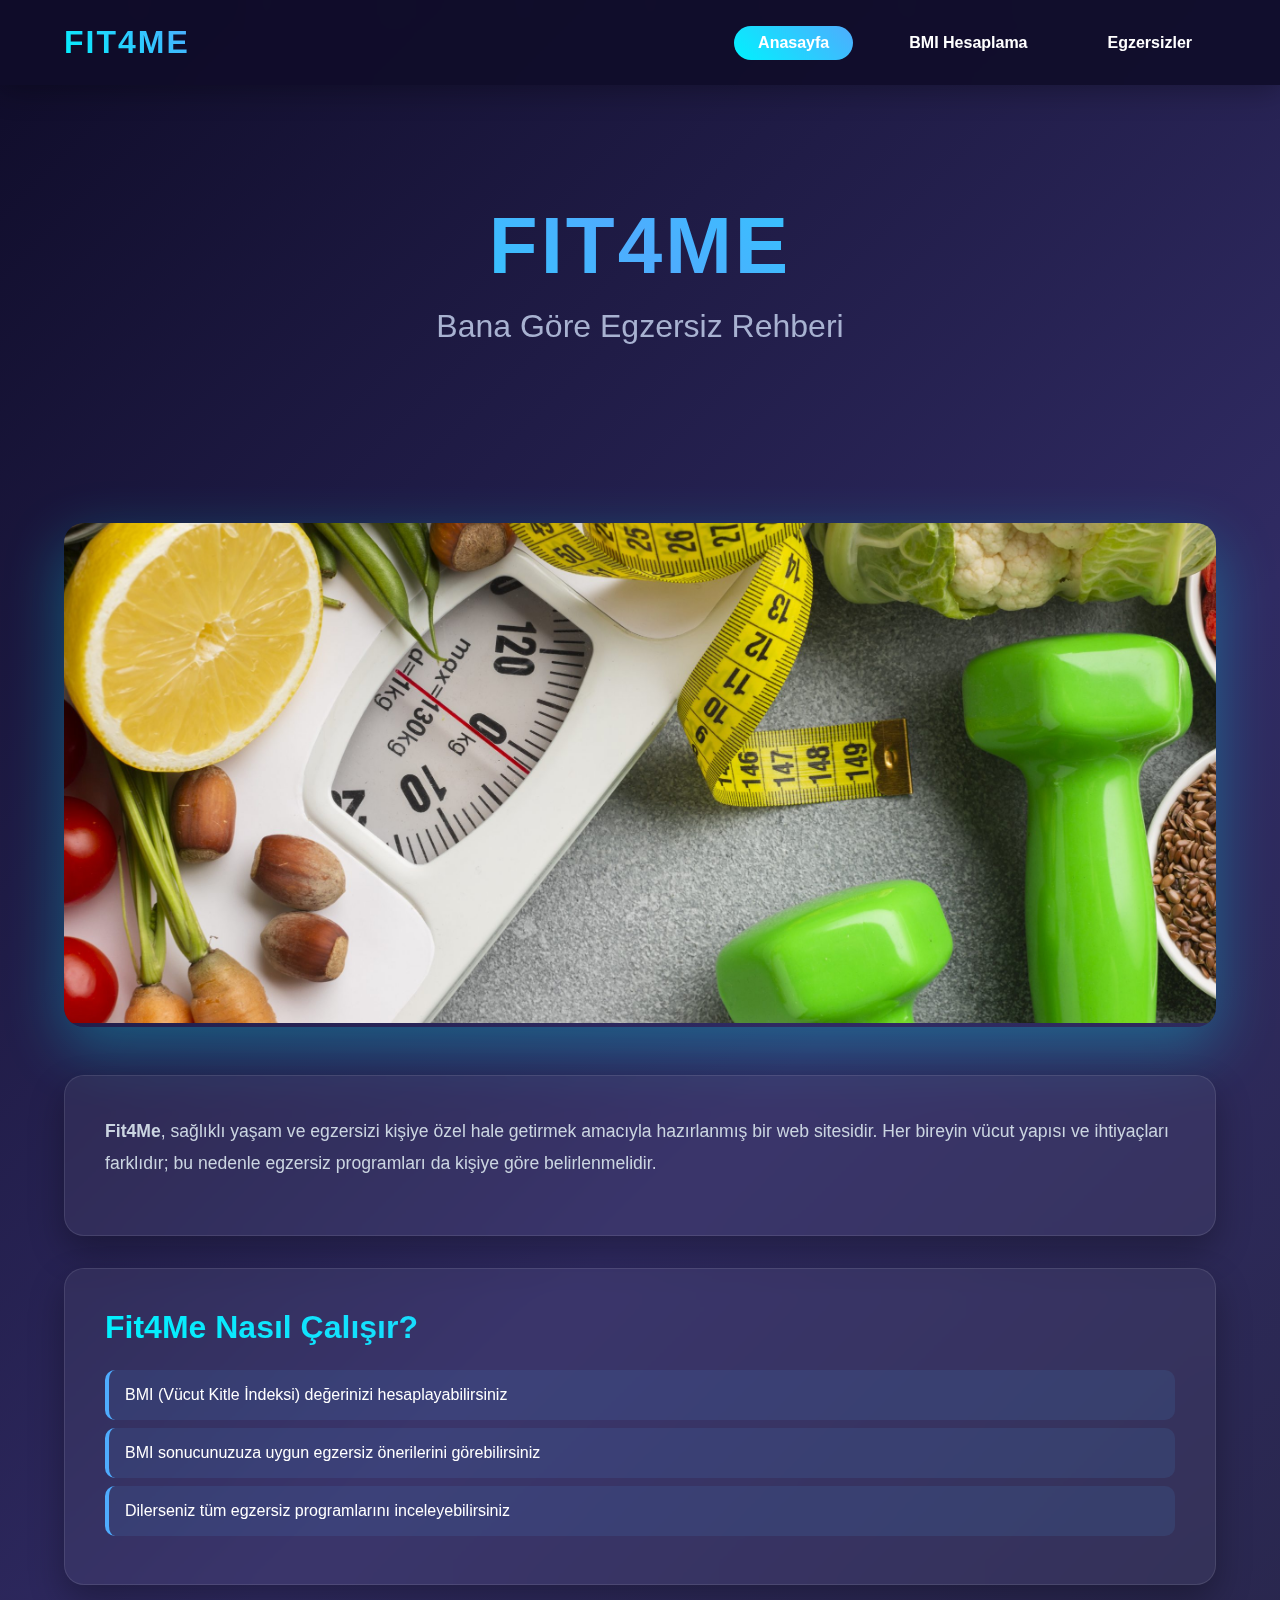
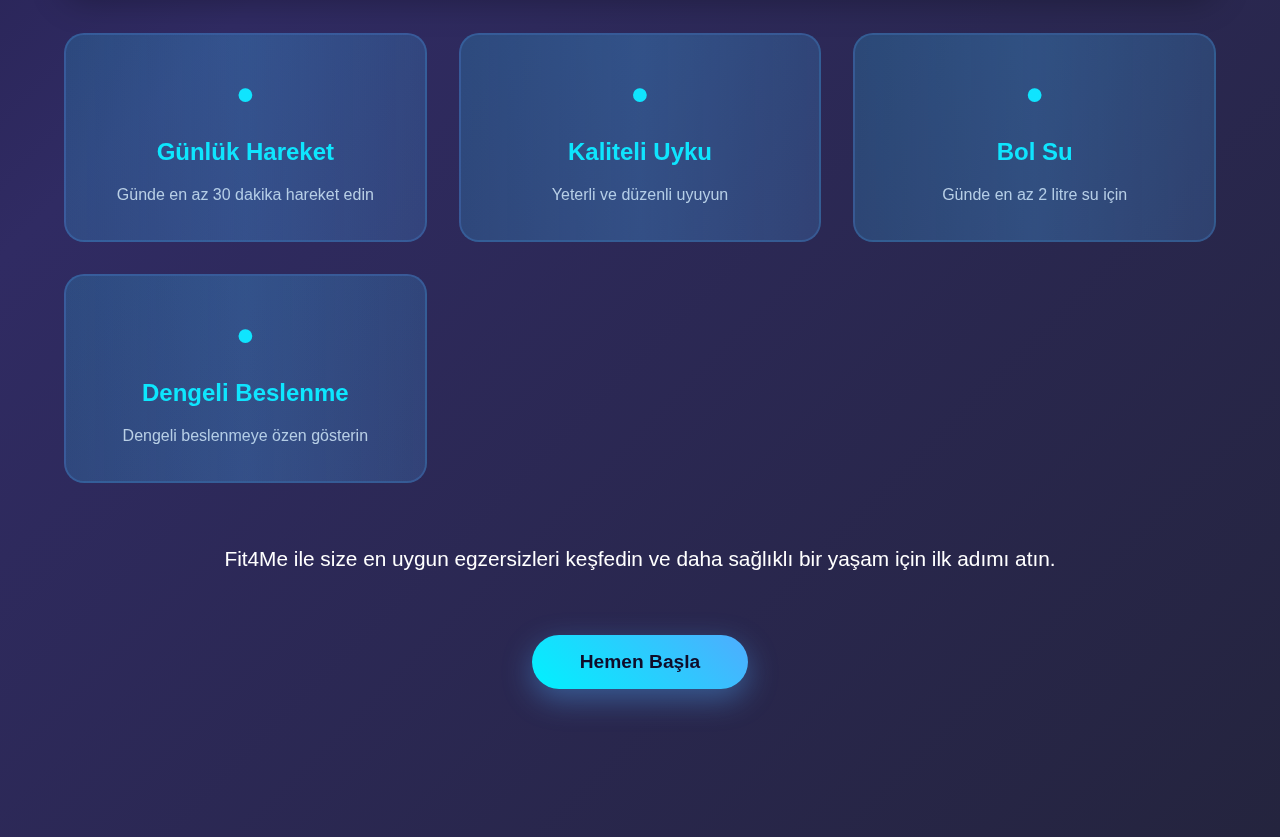
<file: index.html>
<!DOCTYPE html>
<html lang="tr">
<head>
  <meta charset="UTF-8">
  <meta name="viewport" content="width=device-width, initial-scale=1.0">
  <title>Fit4Me | Bana Göre Egzersiz</title>
  <link rel="stylesheet" href="css/style.css">
</head>
<body>

<!-- Animated Background -->
<div class="bg-animation">
  <span></span>
  <span></span>
  <span></span>
  <span></span>
  <span></span>
  <span></span>
  <span></span>
  <span></span>
</div>

<!-- Header -->
<header>
  <nav>
    <div class="logo">FIT4ME</div>
    <div class="nav-links">
      <a href="index.html" class="active">Anasayfa</a>
      <a href="contact.html">BMI Hesaplama</a>
      <a href="exercises.html">Egzersizler</a>
    </div>
  </nav>
</header>

<!-- Hero Section -->
<div class="hero">
  <h1>FIT4ME</h1>
  <h2>Bana Göre Egzersiz Rehberi</h2>
</div>

<!-- Main Container -->
<div class="container">
  
  <!-- Image Section -->
  <div class="image-container">
    <img src="images/healthy.jpg" alt="Sağlıklı Yaşam ve Spor">
    <div class="image-overlay"></div>
  </div>

  <!-- About Section -->
  <div class="content-card">
    <p>
      <strong>Fit4Me</strong>, sağlıklı yaşam ve egzersizi kişiye özel hale
      getirmek amacıyla hazırlanmış bir web sitesidir.
      Her bireyin vücut yapısı ve ihtiyaçları farklıdır; bu nedenle
      egzersiz programları da kişiye göre belirlenmelidir.
    </p>
  </div>

  <!-- How It Works -->
  <div class="content-card">
    <h2>Fit4Me Nasıl Çalışır?</h2>
    <ul>
      <li>BMI (Vücut Kitle İndeksi) değerinizi hesaplayabilirsiniz</li>
      <li>BMI sonucunuzuza uygun egzersiz önerilerini görebilirsiniz</li>
      <li>Dilerseniz tüm egzersiz programlarını inceleyebilirsiniz</li>
    </ul>
  </div>

  <!-- Features Grid -->
  <div class="features-grid">
    <div class="feature-box">
      <div class="feature-icon">•</div>
      <h3>Günlük Hareket</h3>
      <p>Günde en az 30 dakika hareket edin</p>
    </div>
    <div class="feature-box">
      <div class="feature-icon">•</div>
      <h3>Kaliteli Uyku</h3>
      <p>Yeterli ve düzenli uyuyun</p>
    </div>
    <div class="feature-box">
      <div class="feature-icon">•</div>
      <h3>Bol Su</h3>
      <p>Günde en az 2 litre su için</p>
    </div>
    <div class="feature-box">
      <div class="feature-icon">•</div>
      <h3>Dengeli Beslenme</h3>
      <p>Dengeli beslenmeye özen gösterin</p>
    </div>
  </div>

  <!-- Final CTA -->
  <div style="text-align: center; margin: 4rem 0;">
    <p style="font-size: 1.3rem; margin-bottom: 2rem;">
      Fit4Me ile size en uygun egzersizleri keşfedin ve
      daha sağlıklı bir yaşam için ilk adımı atın.
    </p>
    <a href="contact.html" class="cta-button">Hemen Başla</a>
  </div>

</div>

<script src="js/script.js"></script>

</body>
</html>
</file>
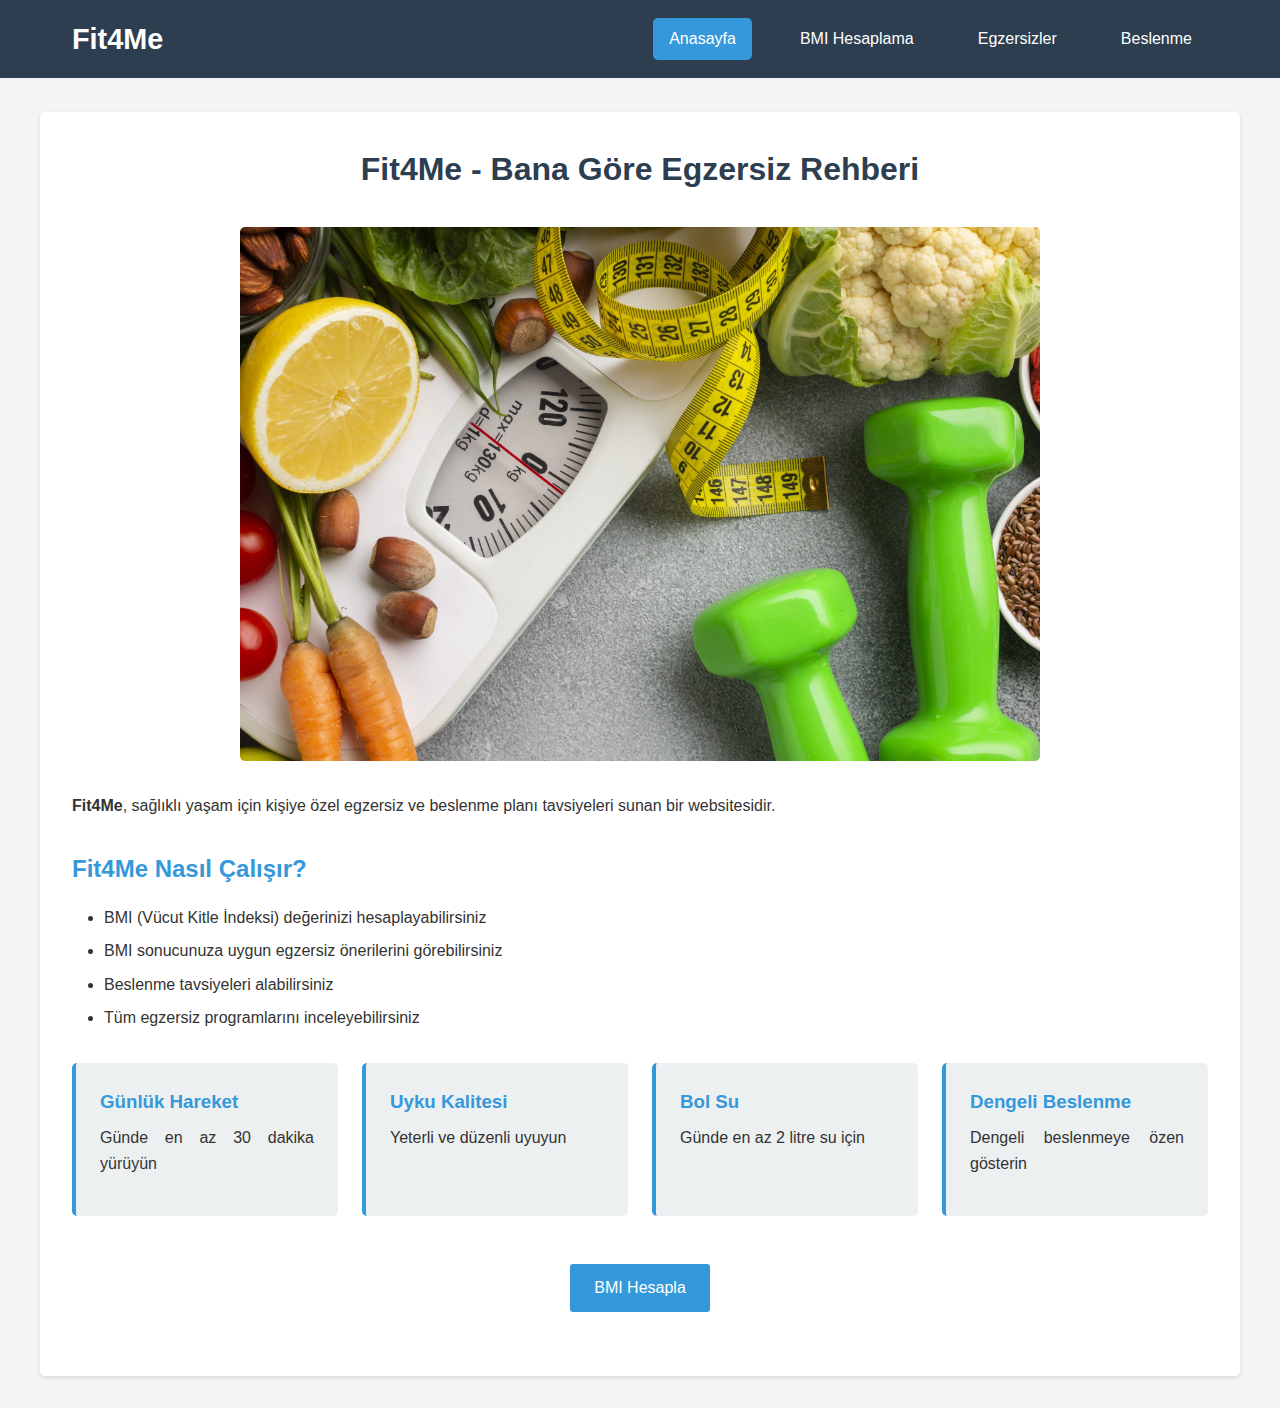
<file: fit4me-website-main/index.html>
<!DOCTYPE html>
<html lang="tr">
<head>
  <meta charset="UTF-8">
  <meta name="viewport" content="width=device-width, initial-scale=1.0">
  <title>Fit4Me | Ana Sayfa</title>
  <link rel="stylesheet" href="css/style.css">
</head>
<body>

<header>
  <nav>
    <div class="logo">Fit4Me</div>
    <div class="nav-links">
      <a href="index.html" class="active">Anasayfa</a>
      <a href="contact.html">BMI Hesaplama</a>
      <a href="exercises.html">Egzersizler</a>
      <a href="nutrition.html">Beslenme</a>
    </div>
  </nav>
</header>

<main>
  <div class="container">
    <h1>Fit4Me - Bana Göre Egzersiz Rehberi</h1>
    
    <img src="images/healthy.jpg" alt="Sağlıklı Yaşam" class="main-image">
    
    <p>
      <strong>Fit4Me</strong>, sağlıklı yaşam için kişiye özel egzersiz ve beslenme planı tavsiyeleri sunan bir websitesidir.
    </p>

    <h2>Fit4Me Nasıl Çalışır?</h2>
    <ul>
      <li>BMI (Vücut Kitle İndeksi) değerinizi hesaplayabilirsiniz</li>
      <li>BMI sonucunuza uygun egzersiz önerilerini görebilirsiniz</li>
      <li>Beslenme tavsiyeleri alabilirsiniz</li>
      <li>Tüm egzersiz programlarını inceleyebilirsiniz</li>
    </ul>

    <div class="features">
      <div class="feature-box">
        <h3>Günlük Hareket</h3>
        <p>Günde en az 30 dakika yürüyün</p>
      </div>
      <div class="feature-box">
        <h3>Uyku Kalitesi</h3>
        <p>Yeterli ve düzenli uyuyun</p>
      </div>
      <div class="feature-box">
        <h3>Bol Su</h3>
        <p>Günde en az 2 litre su için</p>
      </div>
      <div class="feature-box">
        <h3>Dengeli Beslenme</h3>
        <p>Dengeli beslenmeye özen gösterin</p>
      </div>
    </div>

    <p style="text-align: center; margin-top: 2rem;">
      <a href="contact.html" class="btn-link">BMI Hesapla</a>
    </p>
  </div>
</main>

<script src="js/script.js"></script>

</body>
</html>
</file>
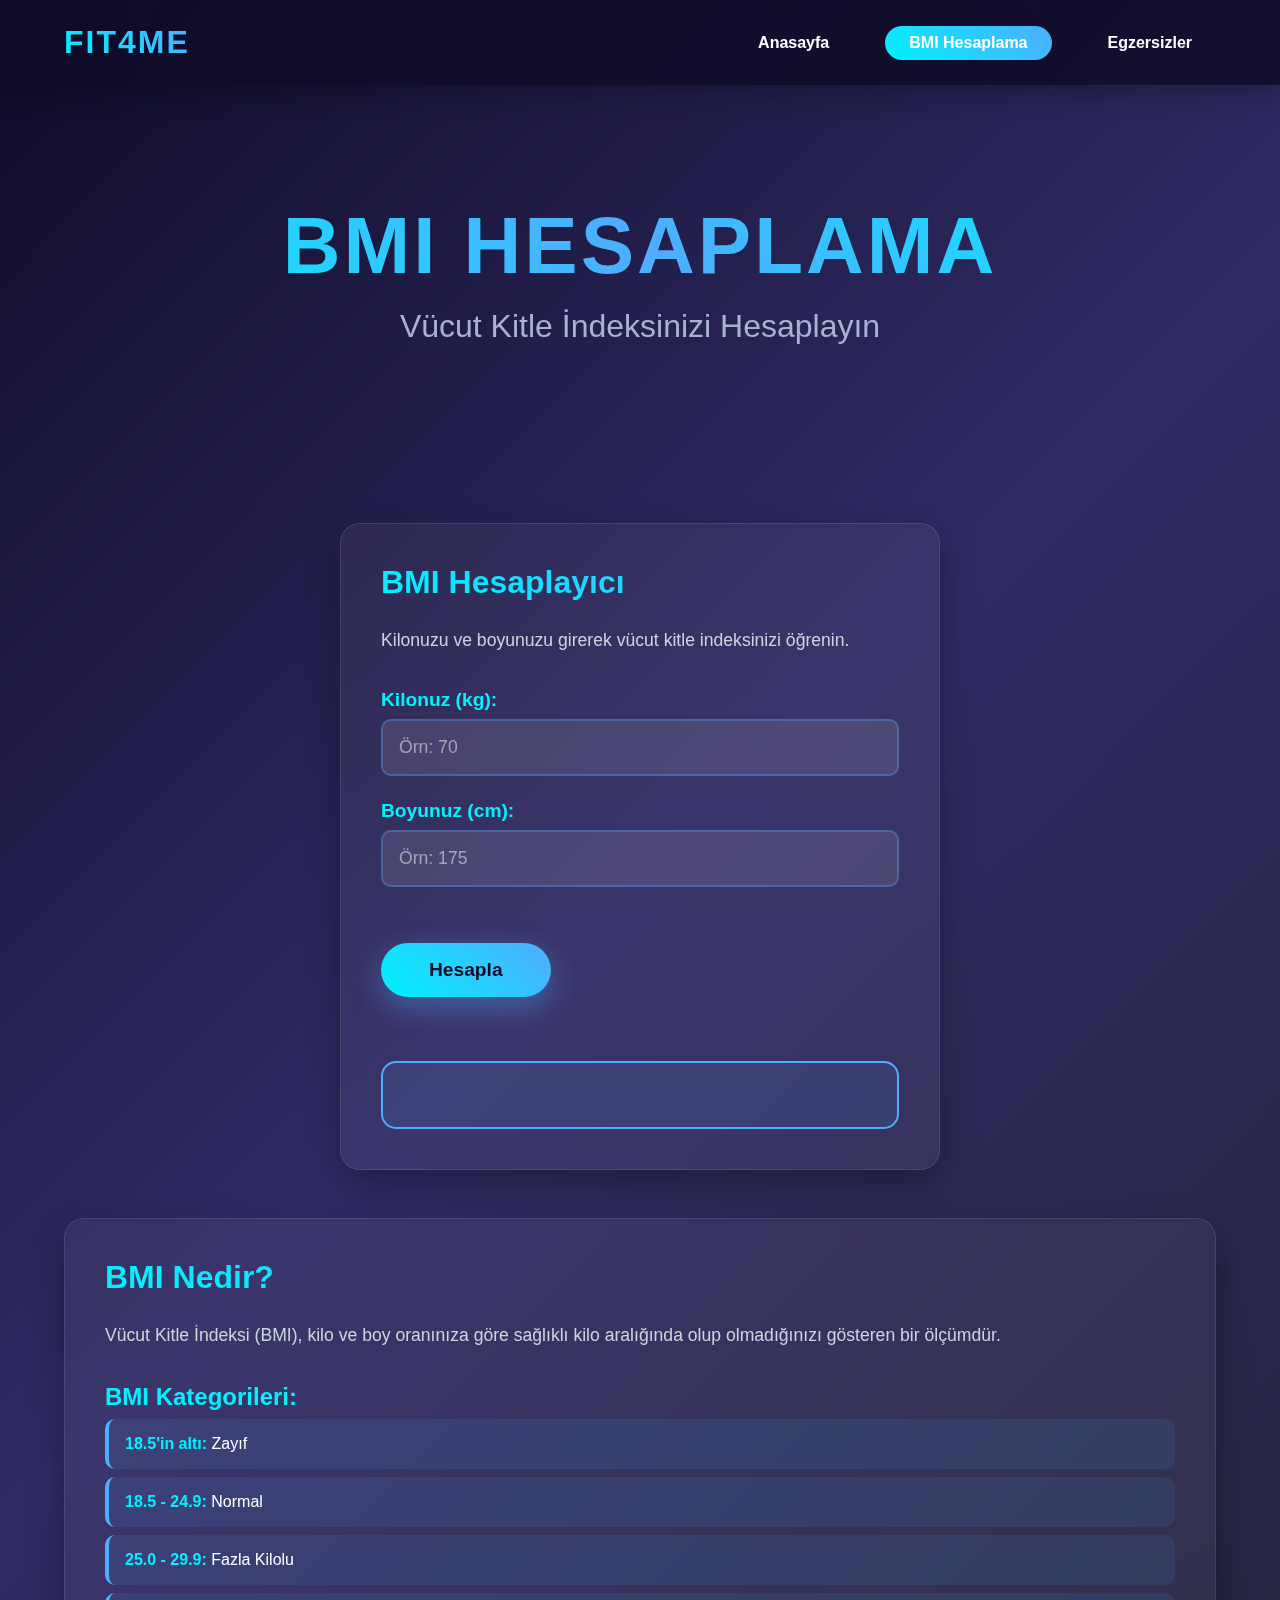
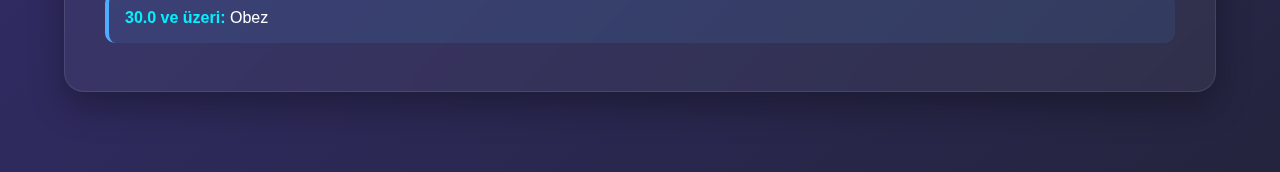
<file: contact.html>
<!DOCTYPE html>
<html lang="tr">
<head>
  <meta charset="UTF-8">
  <meta name="viewport" content="width=device-width, initial-scale=1.0">
  <title>BMI Hesaplama | Fit4Me</title>
  <link rel="stylesheet" href="css/style.css">
</head>
<body>

<!-- Animated Background -->
<div class="bg-animation">
  <span></span>
  <span></span>
  <span></span>
  <span></span>
  <span></span>
  <span></span>
  <span></span>
  <span></span>
</div>

<!-- Header -->
<header>
  <nav>
    <div class="logo">FIT4ME</div>
    <div class="nav-links">
      <a href="index.html">Anasayfa</a>
      <a href="contact.html" class="active">BMI Hesaplama</a>
      <a href="exercises.html">Egzersizler</a>
    </div>
  </nav>
</header>

<!-- Hero Section -->
<div class="hero">
  <h1>BMI HESAPLAMA</h1>
  <h2>Vücut Kitle İndeksinizi Hesaplayın</h2>
</div>

<!-- Main Container -->
<div class="container">
  
  <!-- BMI Calculator -->
  <div class="content-card bmi-calculator">
    <h2>BMI Hesaplayıcı</h2>
    <p style="margin-bottom: 2rem;">Kilonuzu ve boyunuzu girerek vücut kitle indeksinizi öğrenin.</p>
    
    <div class="input-group">
      <label for="weight">Kilonuz (kg):</label>
      <input type="number" id="weight" placeholder="Örn: 70" min="1" max="300">
    </div>
    
    <div class="input-group">
      <label for="height">Boyunuz (cm):</label>
      <input type="number" id="height" placeholder="Örn: 175" min="1" max="250">
    </div>
    
    <button class="cta-button" onclick="calculateBMI()">Hesapla</button>
    
    <div id="result" class="bmi-result"></div>
  </div>

  <!-- BMI Info -->
  <div class="content-card">
    <h2>BMI Nedir?</h2>
    <p>
      Vücut Kitle İndeksi (BMI), kilo ve boy oranınıza göre sağlıklı kilo 
      aralığında olup olmadığınızı gösteren bir ölçümdür.
    </p>
    
    <h3 style="margin-top: 2rem; color: #00f2fe;">BMI Kategorileri:</h3>
    <ul>
      <li><strong>18.5'in altı:</strong> Zayıf</li>
      <li><strong>18.5 - 24.9:</strong> Normal</li>
      <li><strong>25.0 - 29.9:</strong> Fazla Kilolu</li>
      <li><strong>30.0 ve üzeri:</strong> Obez</li>
    </ul>
  </div>

  <!-- Recommendations -->
  <div class="features-grid" id="recommendations" style="display: none;">
    <div class="feature-box">
      <div class="feature-icon">•</div>
      <h3>Önerilen Egzersizler</h3>
      <p id="exercise-recommendation"></p>
    </div>
    <div class="feature-box">
      <div class="feature-icon">•</div>
      <h3>Beslenme Önerisi</h3>
      <p id="nutrition-recommendation"></p>
    </div>
    <div class="feature-box">
      <div class="feature-icon">•</div>
      <h3>İpucu</h3>
      <p id="tip-recommendation"></p>
    </div>
  </div>

</div>

<script src="js/script.js"></script>

</body>
</html>
</file>
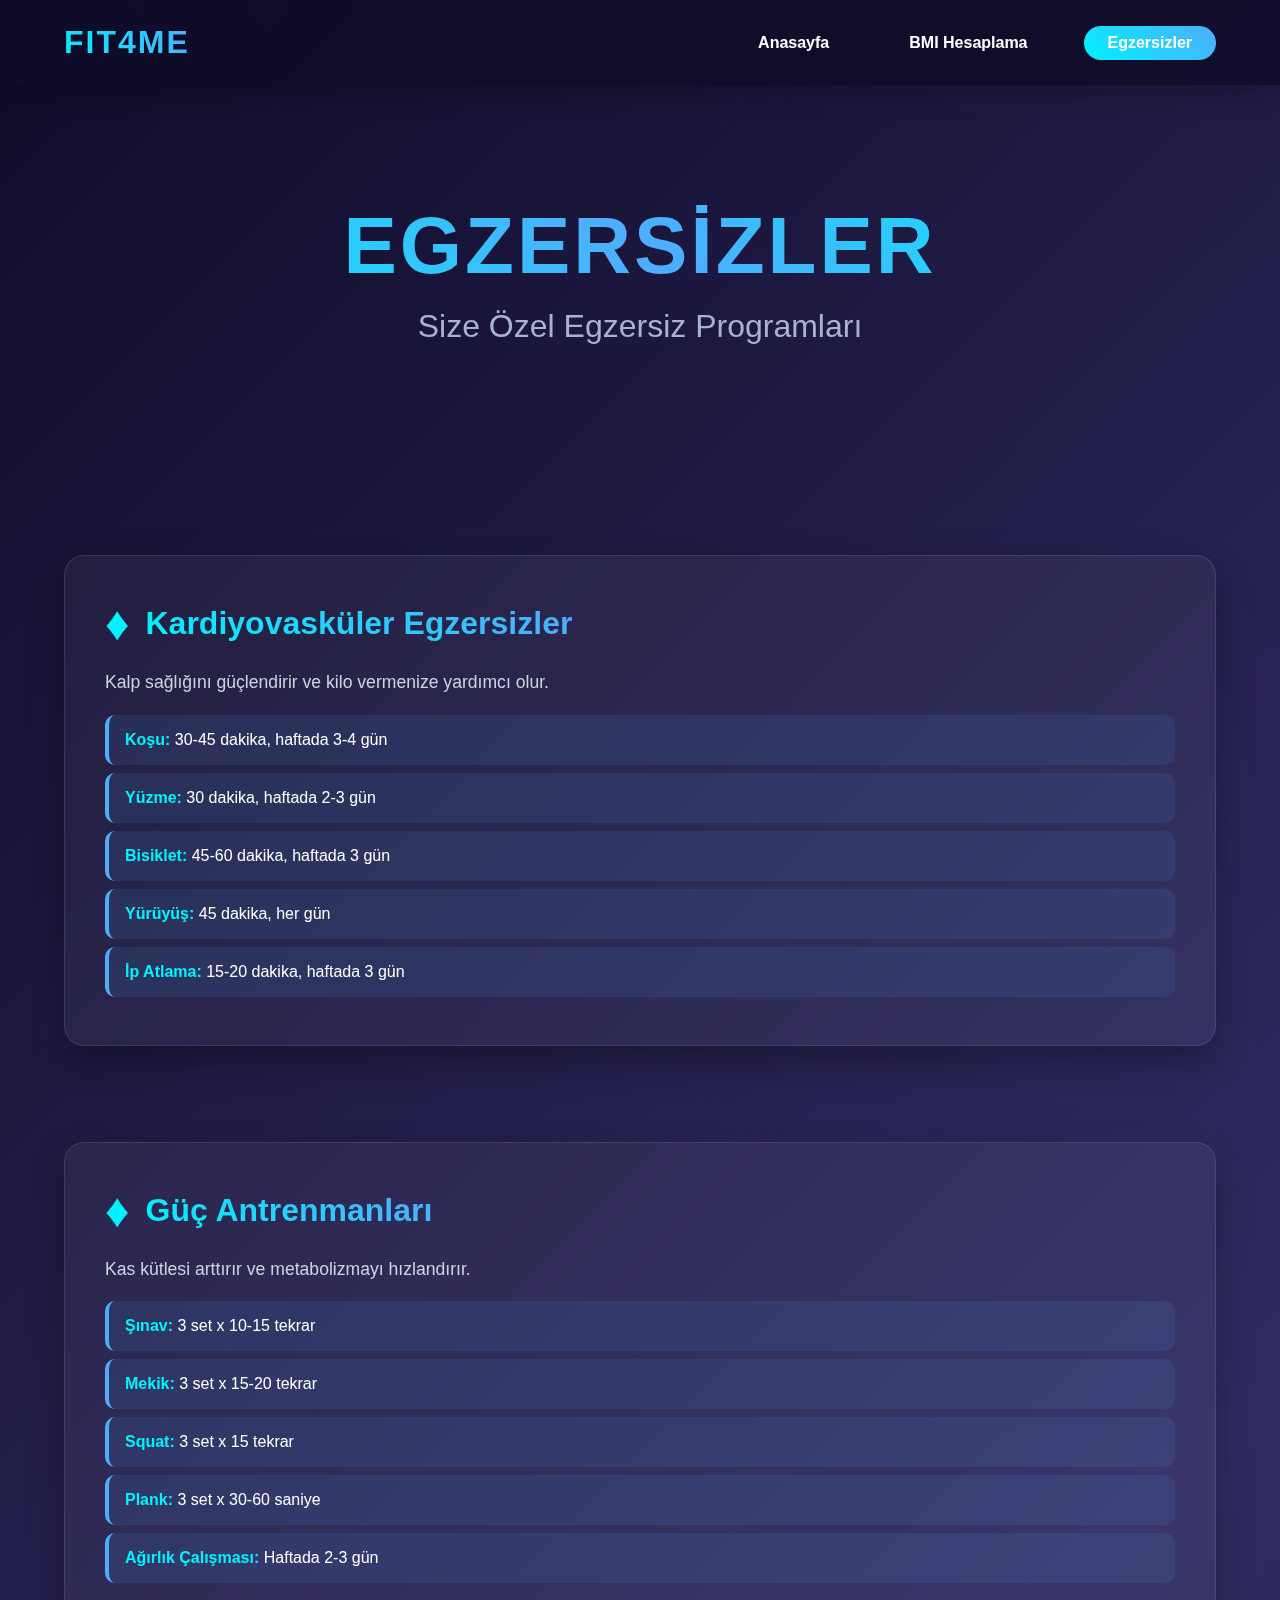
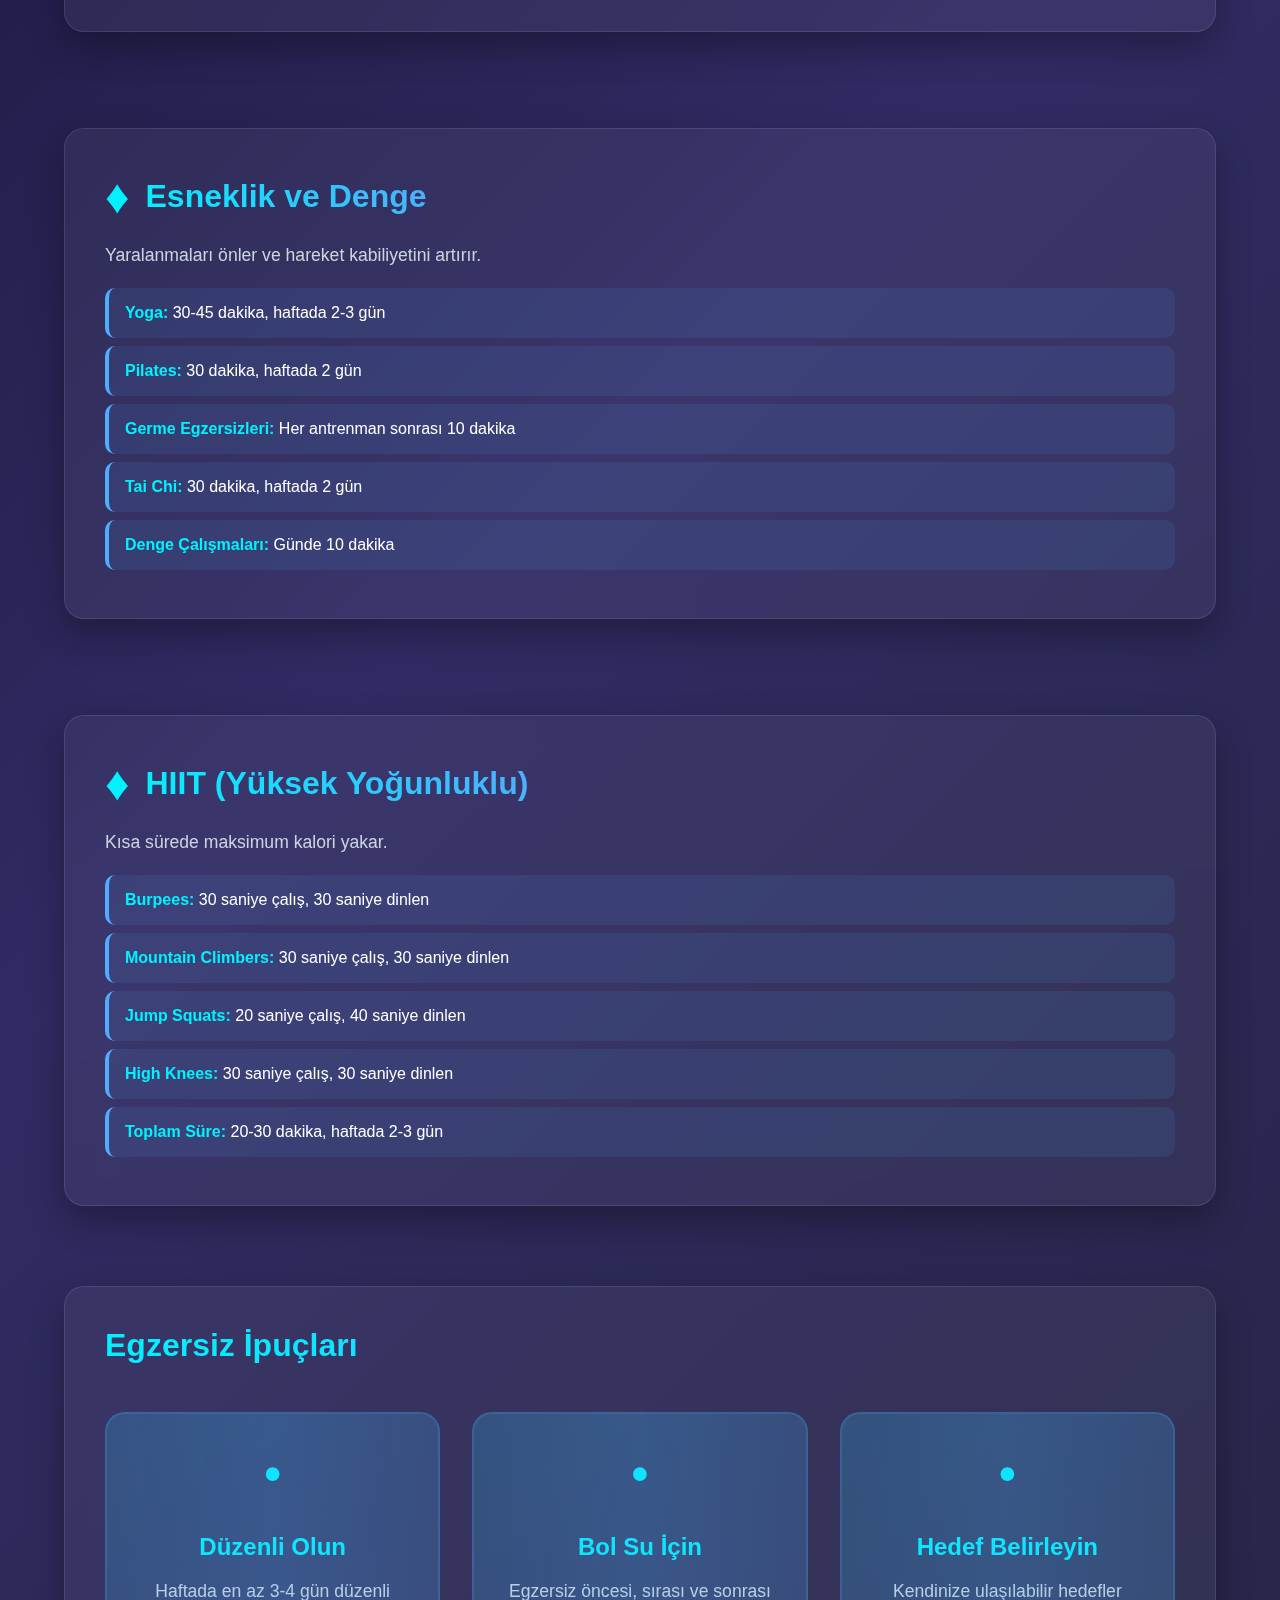
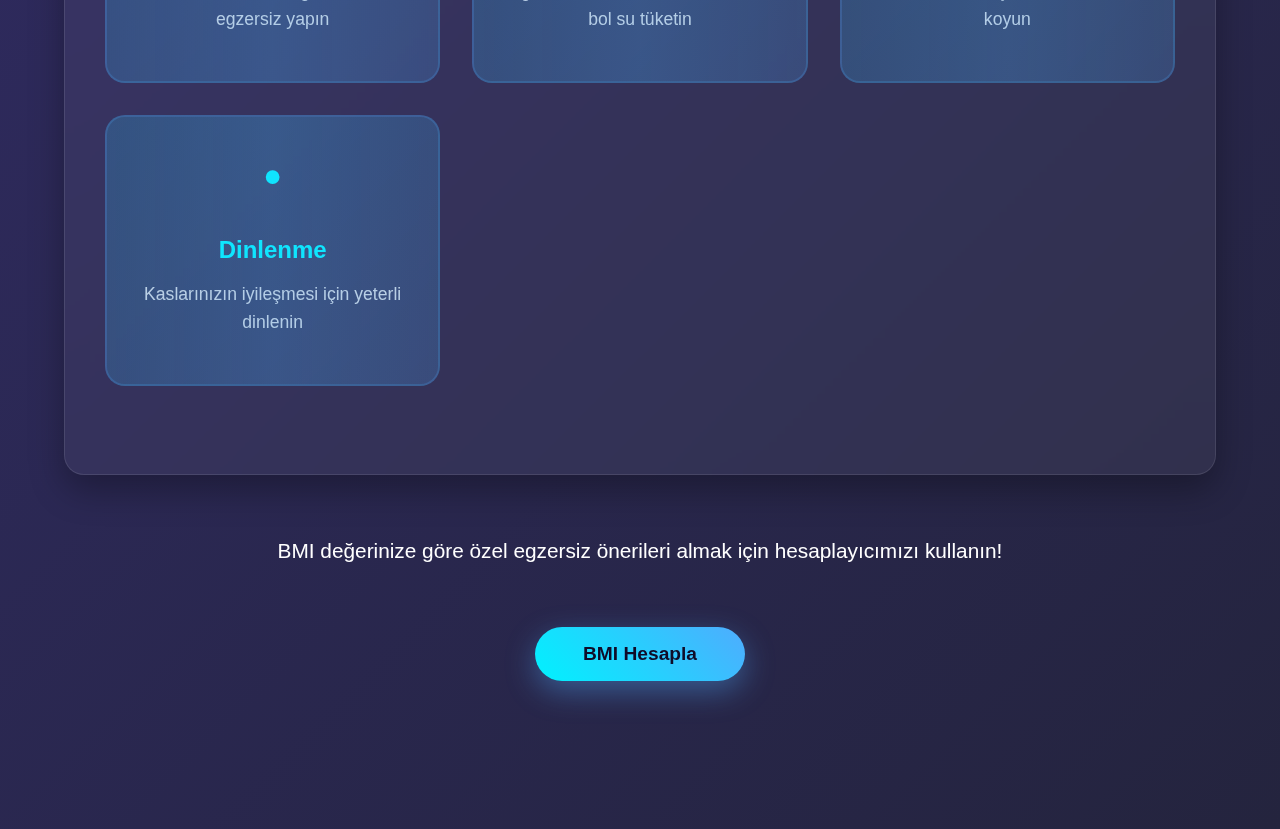
<file: exercises.html>
<!DOCTYPE html>
<html lang="tr">
<head>
  <meta charset="UTF-8">
  <meta name="viewport" content="width=device-width, initial-scale=1.0">
  <title>Egzersizler | Fit4Me</title>
  <link rel="stylesheet" href="css/style.css">
</head>
<body>

<!-- Animated Background -->
<div class="bg-animation">
  <span></span>
  <span></span>
  <span></span>
  <span></span>
  <span></span>
  <span></span>
  <span></span>
  <span></span>
</div>

<!-- Header -->
<header>
  <nav>
    <div class="logo">FIT4ME</div>
    <div class="nav-links">
      <a href="index.html">Anasayfa</a>
      <a href="contact.html">BMI Hesaplama</a>
      <a href="exercises.html" class="active">Egzersizler</a>
    </div>
  </nav>
</header>

<!-- Hero Section -->
<div class="hero">
  <h1>EGZERSİZLER</h1>
  <h2>Size Özel Egzersiz Programları</h2>
</div>

<!-- Main Container -->
<div class="container">
  
  <!-- Exercise Categories -->
  <div class="exercise-categories">
    
    <!-- Cardio -->
    <div class="content-card exercise-card" id="cardio">
      <div class="exercise-header">
        <div class="exercise-icon">♦</div>
        <h2>Kardiyovasküler Egzersizler</h2>
      </div>
      <p>Kalp sağlığını güçlendirir ve kilo vermenize yardımcı olur.</p>
      <ul>
        <li><strong>Koşu:</strong> 30-45 dakika, haftada 3-4 gün</li>
        <li><strong>Yüzme:</strong> 30 dakika, haftada 2-3 gün</li>
        <li><strong>Bisiklet:</strong> 45-60 dakika, haftada 3 gün</li>
        <li><strong>Yürüyüş:</strong> 45 dakika, her gün</li>
        <li><strong>İp Atlama:</strong> 15-20 dakika, haftada 3 gün</li>
      </ul>
    </div>

    <!-- Strength -->
    <div class="content-card exercise-card" id="strength">
      <div class="exercise-header">
        <div class="exercise-icon">♦</div>
        <h2>Güç Antrenmanları</h2>
      </div>
      <p>Kas kütlesi arttırır ve metabolizmayı hızlandırır.</p>
      <ul>
        <li><strong>Şınav:</strong> 3 set x 10-15 tekrar</li>
        <li><strong>Mekik:</strong> 3 set x 15-20 tekrar</li>
        <li><strong>Squat:</strong> 3 set x 15 tekrar</li>
        <li><strong>Plank:</strong> 3 set x 30-60 saniye</li>
        <li><strong>Ağırlık Çalışması:</strong> Haftada 2-3 gün</li>
      </ul>
    </div>

    <!-- Flexibility -->
    <div class="content-card exercise-card" id="flexibility">
      <div class="exercise-header">
        <div class="exercise-icon">♦</div>
        <h2>Esneklik ve Denge</h2>
      </div>
      <p>Yaralanmaları önler ve hareket kabiliyetini artırır.</p>
      <ul>
        <li><strong>Yoga:</strong> 30-45 dakika, haftada 2-3 gün</li>
        <li><strong>Pilates:</strong> 30 dakika, haftada 2 gün</li>
        <li><strong>Germe Egzersizleri:</strong> Her antrenman sonrası 10 dakika</li>
        <li><strong>Tai Chi:</strong> 30 dakika, haftada 2 gün</li>
        <li><strong>Denge Çalışmaları:</strong> Günde 10 dakika</li>
      </ul>
    </div>

    <!-- HIIT -->
    <div class="content-card exercise-card" id="hiit">
      <div class="exercise-header">
        <div class="exercise-icon">♦</div>
        <h2>HIIT (Yüksek Yoğunluklu)</h2>
      </div>
      <p>Kısa sürede maksimum kalori yakar.</p>
      <ul>
        <li><strong>Burpees:</strong> 30 saniye çalış, 30 saniye dinlen</li>
        <li><strong>Mountain Climbers:</strong> 30 saniye çalış, 30 saniye dinlen</li>
        <li><strong>Jump Squats:</strong> 20 saniye çalış, 40 saniye dinlen</li>
        <li><strong>High Knees:</strong> 30 saniye çalış, 30 saniye dinlen</li>
        <li><strong>Toplam Süre:</strong> 20-30 dakika, haftada 2-3 gün</li>
      </ul>
    </div>

  </div>

  <!-- Tips -->
  <div class="content-card">
    <h2>Egzersiz İpuçları</h2>
    <div class="features-grid">
      <div class="feature-box">
        <div class="feature-icon">•</div>
        <h3>Düzenli Olun</h3>
        <p>Haftada en az 3-4 gün düzenli egzersiz yapın</p>
      </div>
      <div class="feature-box">
        <div class="feature-icon">•</div>
        <h3>Bol Su İçin</h3>
        <p>Egzersiz öncesi, sırası ve sonrası bol su tüketin</p>
      </div>
      <div class="feature-box">
        <div class="feature-icon">•</div>
        <h3>Hedef Belirleyin</h3>
        <p>Kendinize ulaşılabilir hedefler koyun</p>
      </div>
      <div class="feature-box">
        <div class="feature-icon">•</div>
        <h3>Dinlenme</h3>
        <p>Kaslarınızın iyileşmesi için yeterli dinlenin</p>
      </div>
    </div>
  </div>

  <!-- CTA -->
  <div style="text-align: center; margin: 4rem 0;">
    <p style="font-size: 1.3rem; margin-bottom: 2rem;">
      BMI değerinize göre özel egzersiz önerileri almak için hesaplayıcımızı kullanın!
    </p>
    <a href="contact.html" class="cta-button">BMI Hesapla</a>
  </div>

</div>

<script src="js/script.js"></script>

</body>
</html>
</file>
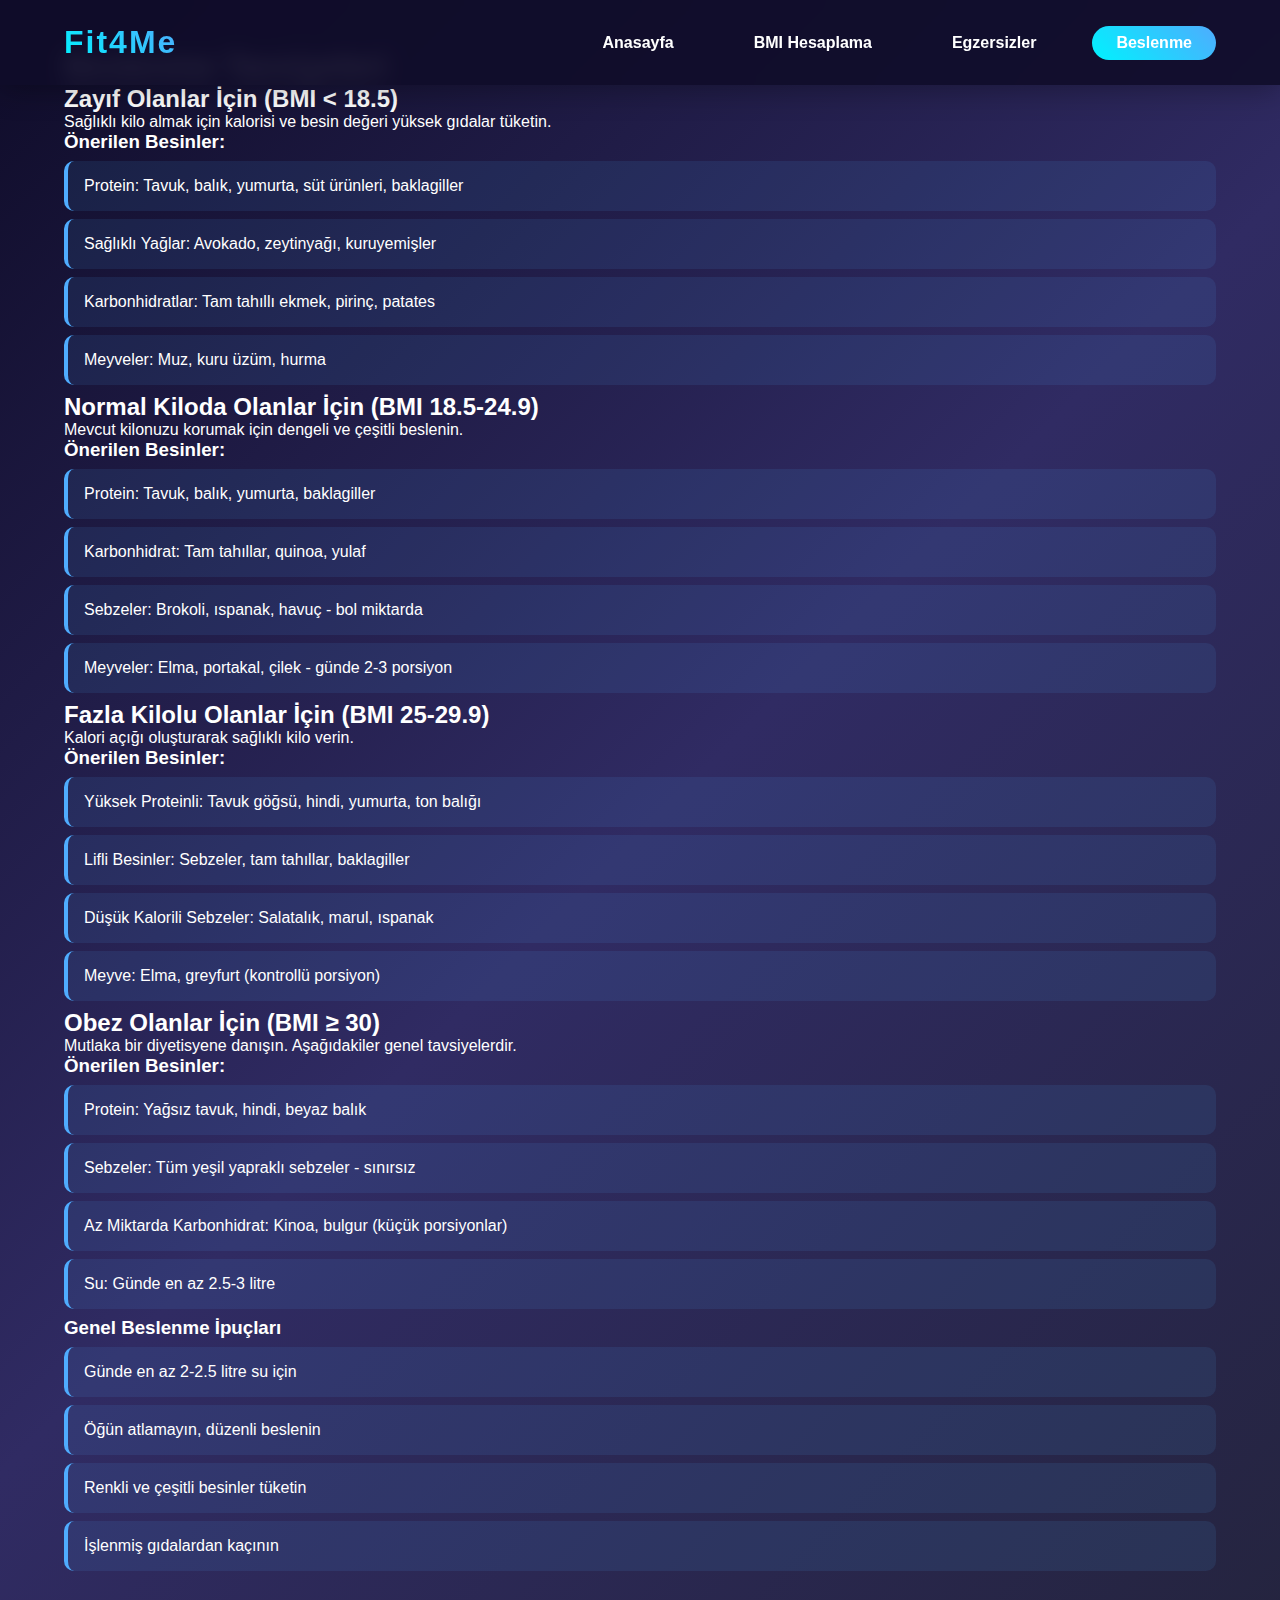
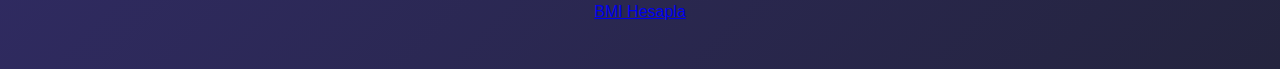
<file: nutrition.html>
<!DOCTYPE html>
<html lang="tr">
<head>
  <meta charset="UTF-8">
  <meta name="viewport" content="width=device-width, initial-scale=1.0">
  <title>Beslenme Tavsiyeleri | Fit4Me</title>
  <link rel="stylesheet" href="css/style.css">
</head>
<body>

<header>
  <nav>
    <div class="logo">Fit4Me</div>
    <div class="nav-links">
      <a href="index.html">Anasayfa</a>
      <a href="contact.html">BMI Hesaplama</a>
      <a href="exercises.html">Egzersizler</a>
      <a href="nutrition.html" class="active">Beslenme</a>
    </div>
  </nav>
</header>

<main>
  <div class="container">
    <h1>Beslenme Tavsiyeleri</h1>
    
    <div class="content-section">
      <h2>Zayıf Olanlar İçin (BMI < 18.5)</h2>
      <p>Sağlıklı kilo almak için kalorisi ve besin değeri yüksek gıdalar tüketin.</p>
      <h3>Önerilen Besinler:</h3>
      <ul>
        <li>Protein: Tavuk, balık, yumurta, süt ürünleri, baklagiller</li>
        <li>Sağlıklı Yağlar: Avokado, zeytinyağı, kuruyemişler</li>
        <li>Karbonhidratlar: Tam tahıllı ekmek, pirinç, patates</li>
        <li>Meyveler: Muz, kuru üzüm, hurma</li>
      </ul>
    </div>

    <div class="content-section">
      <h2>Normal Kiloda Olanlar İçin (BMI 18.5-24.9)</h2>
      <p>Mevcut kilonuzu korumak için dengeli ve çeşitli beslenin.</p>
      <h3>Önerilen Besinler:</h3>
      <ul>
        <li>Protein: Tavuk, balık, yumurta, baklagiller</li>
        <li>Karbonhidrat: Tam tahıllar, quinoa, yulaf</li>
        <li>Sebzeler: Brokoli, ıspanak, havuç - bol miktarda</li>
        <li>Meyveler: Elma, portakal, çilek - günde 2-3 porsiyon</li>
      </ul>
    </div>

    <div class="content-section">
      <h2>Fazla Kilolu Olanlar İçin (BMI 25-29.9)</h2>
      <p>Kalori açığı oluşturarak sağlıklı kilo verin.</p>
      <h3>Önerilen Besinler:</h3>
      <ul>
        <li>Yüksek Proteinli: Tavuk göğsü, hindi, yumurta, ton balığı</li>
        <li>Lifli Besinler: Sebzeler, tam tahıllar, baklagiller</li>
        <li>Düşük Kalorili Sebzeler: Salatalık, marul, ıspanak</li>
        <li>Meyve: Elma, greyfurt (kontrollü porsiyon)</li>
      </ul>
    </div>

    <div class="content-section">
      <h2>Obez Olanlar İçin (BMI ≥ 30)</h2>
      <p>Mutlaka bir diyetisyene danışın. Aşağıdakiler genel tavsiyelerdir.</p>
      <h3>Önerilen Besinler:</h3>
      <ul>
        <li>Protein: Yağsız tavuk, hindi, beyaz balık</li>
        <li>Sebzeler: Tüm yeşil yapraklı sebzeler - sınırsız</li>
        <li>Az Miktarda Karbonhidrat: Kinoa, bulgur (küçük porsiyonlar)</li>
        <li>Su: Günde en az 2.5-3 litre</li>
      </ul>
    </div>

    <div class="info-box">
      <h3>Genel Beslenme İpuçları</h3>
      <ul>
        <li>Günde en az 2-2.5 litre su için</li>
        <li>Öğün atlamayın, düzenli beslenin</li>
        <li>Renkli ve çeşitli besinler tüketin</li>
        <li>İşlenmiş gıdalardan kaçının</li>
      </ul>
    </div>

    <p style="text-align: center; margin-top: 2rem;">
      <a href="contact.html" class="btn-link">BMI Hesapla</a>
    </p>
  </div>
</main>

<script src="js/script.js"></script>

</body>

</html>
</file>
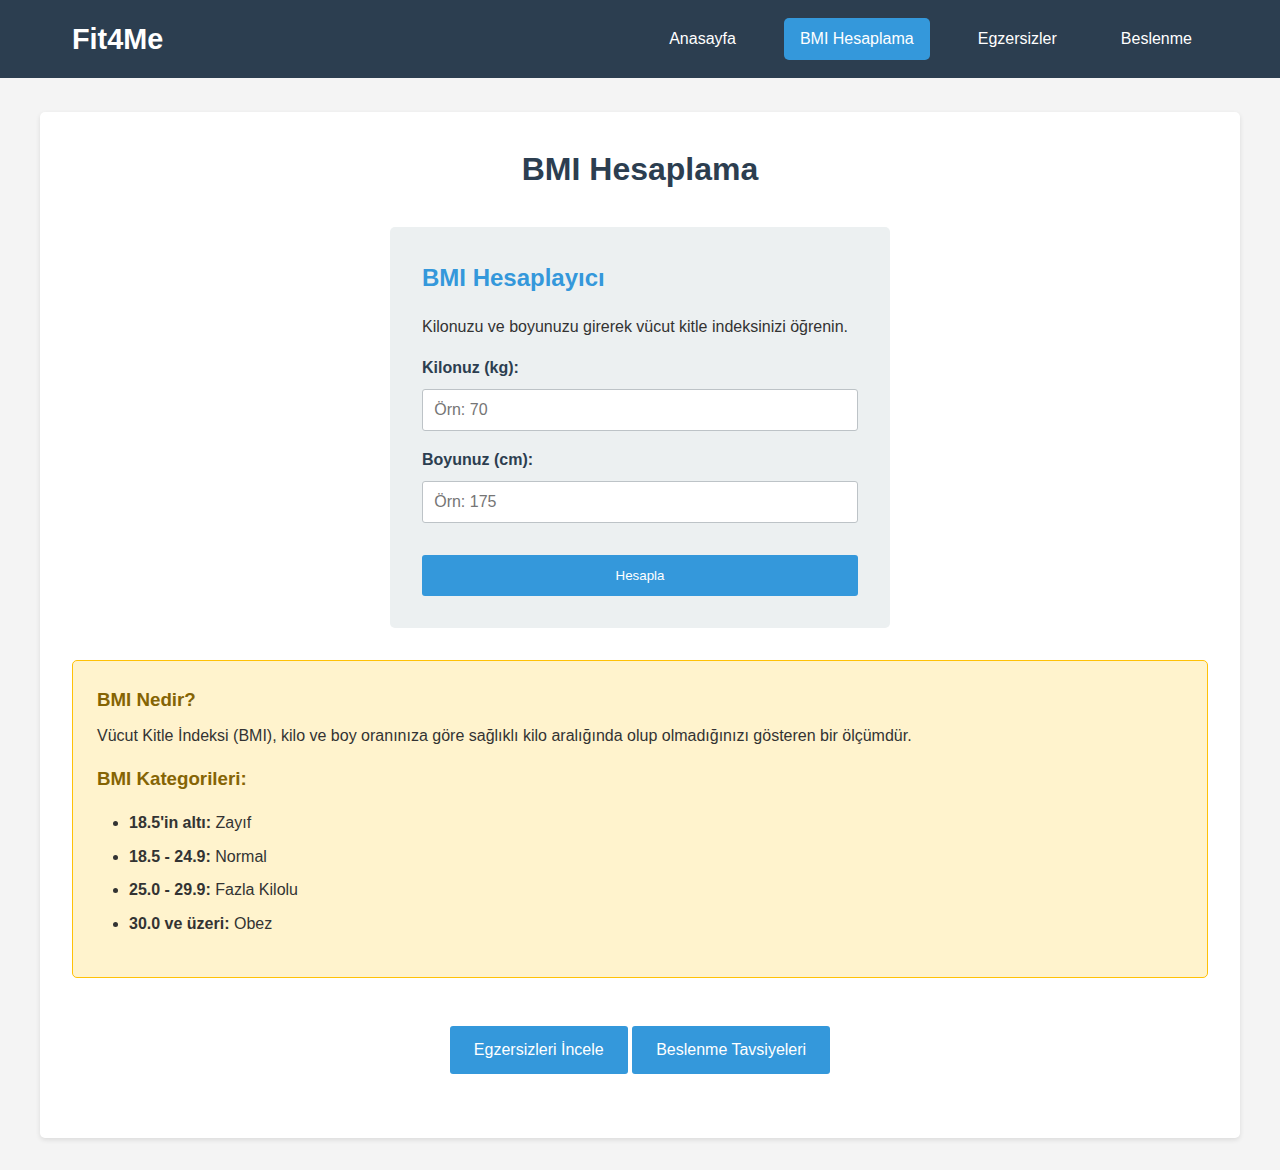
<file: fit4me-website-main/contact.html>
<!DOCTYPE html>
<html lang="tr">
<head>
  <meta charset="UTF-8">
  <meta name="viewport" content="width=device-width, initial-scale=1.0">
  <title>BMI Hesaplama | Fit4Me</title>
  <link rel="stylesheet" href="css/style.css">
</head>
<body>

<header>
  <nav>
    <div class="logo">Fit4Me</div>
    <div class="nav-links">
      <a href="index.html">Anasayfa</a>
      <a href="contact.html" class="active">BMI Hesaplama</a>
      <a href="exercises.html">Egzersizler</a>
      <a href="nutrition.html">Beslenme</a>
    </div>
  </nav>
</header>

<main>
  <div class="container">
    <h1>BMI Hesaplama</h1>
    
    <div class="bmi-form">
      <h2 style="margin-top: 0;">BMI Hesaplayıcı</h2>
      <p>Kilonuzu ve boyunuzu girerek vücut kitle indeksinizi öğrenin.</p>
      
      <div class="input-group">
        <label for="weight">Kilonuz (kg):</label>
        <input type="number" id="weight" placeholder="Örn: 70">
      </div>
      
      <div class="input-group">
        <label for="height">Boyunuz (cm):</label>
        <input type="number" id="height" placeholder="Örn: 175">
      </div>
      
      <button class="btn" onclick="hesaplaBMI()">Hesapla</button>
      
      <div id="result" class="bmi-result"></div>
    </div>

    <div class="info-box">
      <h3>BMI Nedir?</h3>
      <p>
        Vücut Kitle İndeksi (BMI), kilo ve boy oranınıza göre sağlıklı kilo 
        aralığında olup olmadığınızı gösteren bir ölçümdür.
      </p>
      
      <h3>BMI Kategorileri:</h3>
      <ul>
        <li><strong>18.5'in altı:</strong> Zayıf</li>
        <li><strong>18.5 - 24.9:</strong> Normal</li>
        <li><strong>25.0 - 29.9:</strong> Fazla Kilolu</li>
        <li><strong>30.0 ve üzeri:</strong> Obez</li>
      </ul>
    </div>

    <p style="text-align: center; margin-top: 2rem;">
      <a href="exercises.html" class="btn-link">Egzersizleri İncele</a>
      <a href="nutrition.html" class="btn-link">Beslenme Tavsiyeleri</a>
    </p>
  </div>
</main>

<script src="js/script.js"></script>

</body>
</html>
</file>
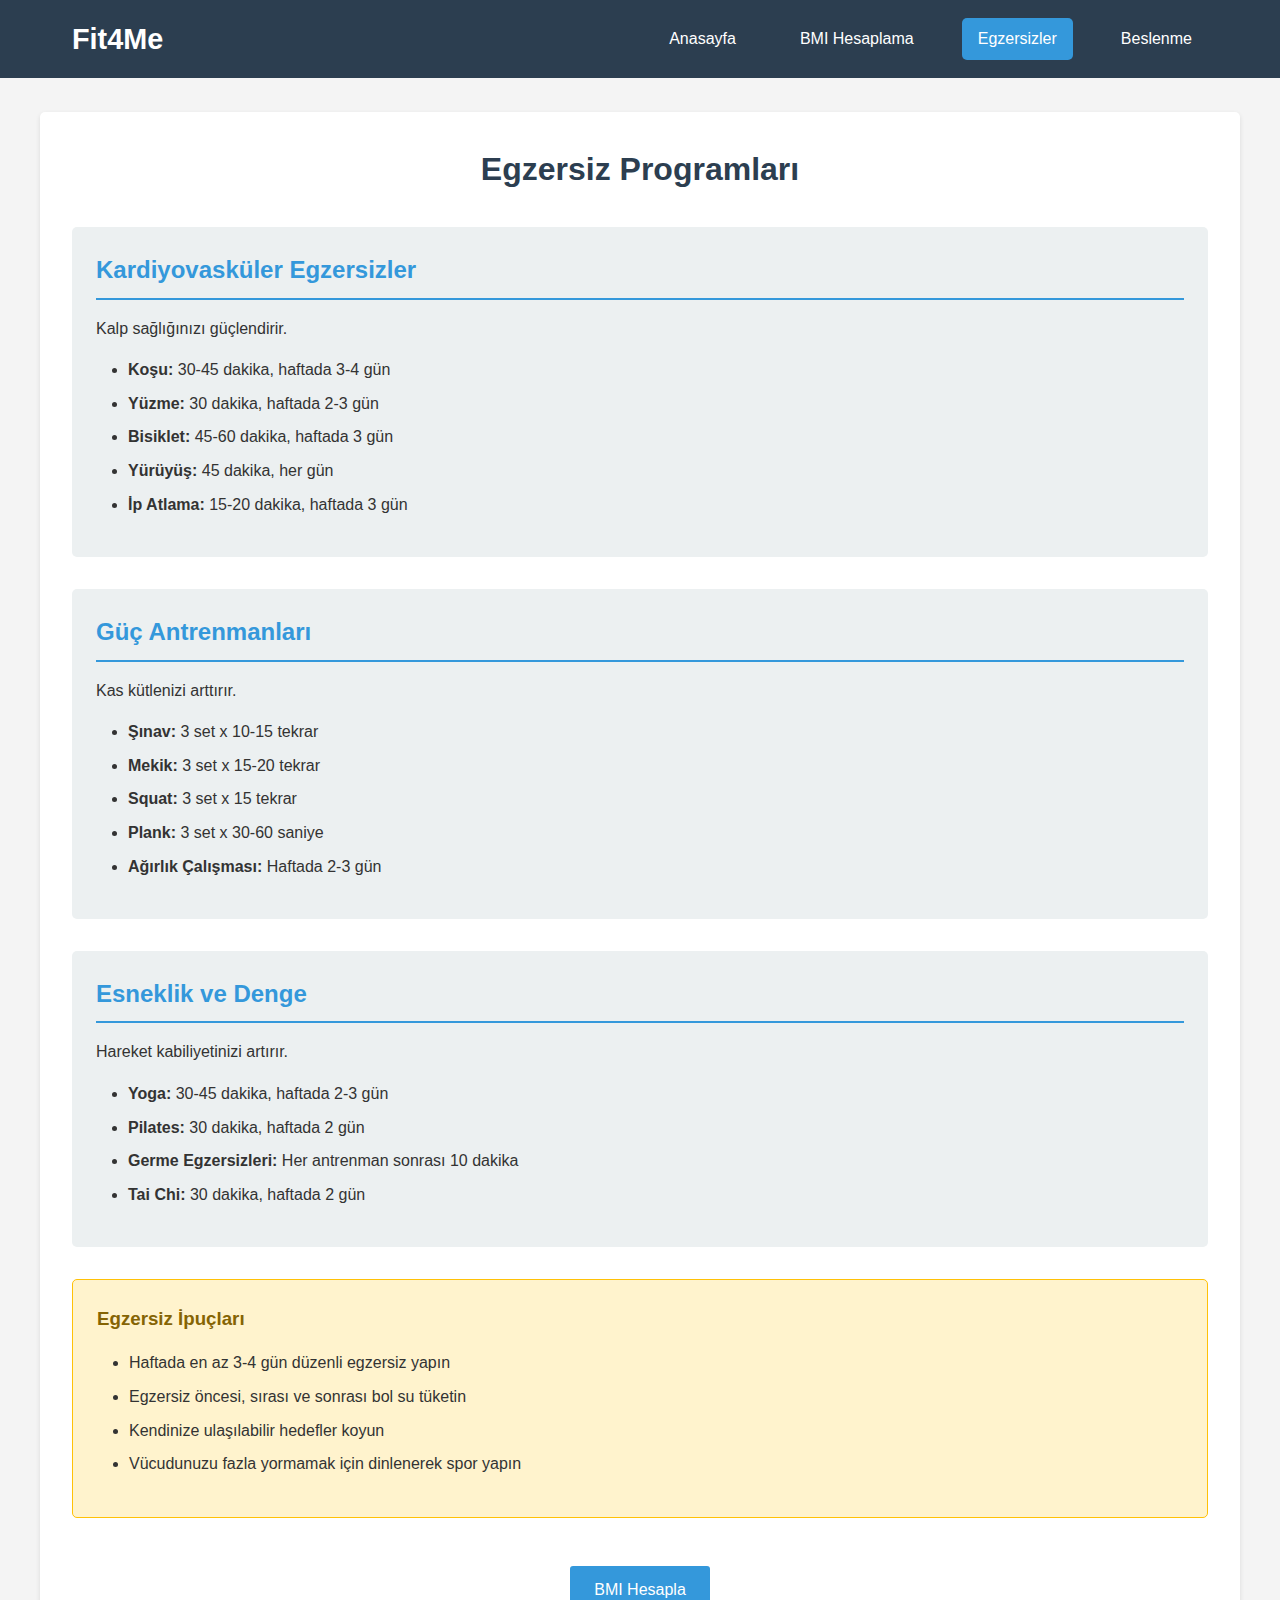
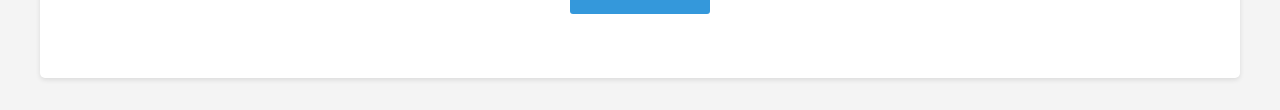
<file: fit4me-website-main/exercises.html>
<!DOCTYPE html>
<html lang="tr">
<head>
  <meta charset="UTF-8">
  <meta name="viewport" content="width=device-width, initial-scale=1.0">
  <title>Egzersizler | Fit4Me</title>
  <link rel="stylesheet" href="css/style.css">
</head>
<body>

<header>
  <nav>
    <div class="logo">Fit4Me</div>
    <div class="nav-links">
      <a href="index.html">Anasayfa</a>
      <a href="contact.html">BMI Hesaplama</a>
      <a href="exercises.html" class="active">Egzersizler</a>
      <a href="nutrition.html">Beslenme</a>
    </div>
  </nav>
</header>

<main>
  <div class="container">
    <h1>Egzersiz Programları</h1>
    
    <div class="content-section">
      <h2>Kardiyovasküler Egzersizler</h2>
      <p>Kalp sağlığınızı güçlendirir.</p>
      <ul>
        <li><strong>Koşu:</strong> 30-45 dakika, haftada 3-4 gün</li>
        <li><strong>Yüzme:</strong> 30 dakika, haftada 2-3 gün</li>
        <li><strong>Bisiklet:</strong> 45-60 dakika, haftada 3 gün</li>
        <li><strong>Yürüyüş:</strong> 45 dakika, her gün</li>
        <li><strong>İp Atlama:</strong> 15-20 dakika, haftada 3 gün</li>
      </ul>
    </div>

    <div class="content-section">
      <h2>Güç Antrenmanları</h2>
      <p>Kas kütlenizi arttırır.</p>
      <ul>
        <li><strong>Şınav:</strong> 3 set x 10-15 tekrar</li>
        <li><strong>Mekik:</strong> 3 set x 15-20 tekrar</li>
        <li><strong>Squat:</strong> 3 set x 15 tekrar</li>
        <li><strong>Plank:</strong> 3 set x 30-60 saniye</li>
        <li><strong>Ağırlık Çalışması:</strong> Haftada 2-3 gün</li>
      </ul>
    </div>

    <div class="content-section">
      <h2>Esneklik ve Denge</h2>
      <p>Hareket kabiliyetinizi artırır.</p>
      <ul>
        <li><strong>Yoga:</strong> 30-45 dakika, haftada 2-3 gün</li>
        <li><strong>Pilates:</strong> 30 dakika, haftada 2 gün</li>
        <li><strong>Germe Egzersizleri:</strong> Her antrenman sonrası 10 dakika</li>
        <li><strong>Tai Chi:</strong> 30 dakika, haftada 2 gün</li>
      </ul>
    </div>

    <div class="info-box">
      <h3>Egzersiz İpuçları</h3>
      <ul>
        <li>Haftada en az 3-4 gün düzenli egzersiz yapın</li>
        <li>Egzersiz öncesi, sırası ve sonrası bol su tüketin</li>
        <li>Kendinize ulaşılabilir hedefler koyun</li>
        <li>Vücudunuzu fazla yormamak için dinlenerek spor yapın</li>
      </ul>
    </div>

    <p style="text-align: center; margin-top: 2rem;">
      <a href="contact.html" class="btn-link">BMI Hesapla</a>
    </p>
  </div>
</main>

<script src="js/script.js"></script>

</body>
</html>
</file>
<file: css/style.css>
/* ============================
   GENEL STILLER
   ============================ */
* {
  margin: 0;
  padding: 0;
  box-sizing: border-box;
}

body {
  font-family: 'Inter', -apple-system, BlinkMacSystemFont, 'Segoe UI', sans-serif;
  background: linear-gradient(135deg, #0f0c29 0%, #302b63 50%, #24243e 100%);
  color: #fff;
  overflow-x: hidden;
  min-height: 100vh;
}

/* ============================
   ANIMATED BACKGROUND
   ============================ */
.bg-animation {
  position: fixed;
  top: 0;
  left: 0;
  width: 100%;
  height: 100%;
  z-index: -1;
  opacity: 0.3;
}

.bg-animation span {
  position: absolute;
  display: block;
  width: 20px;
  height: 20px;
  background: rgba(255, 255, 255, 0.1);
  animation: float 25s infinite;
  border-radius: 50%;
}

.bg-animation span:nth-child(1) { left: 10%; animation-delay: 0s; }
.bg-animation span:nth-child(2) { left: 20%; animation-delay: 2s; }
.bg-animation span:nth-child(3) { left: 30%; animation-delay: 4s; }
.bg-animation span:nth-child(4) { left: 40%; animation-delay: 6s; }
.bg-animation span:nth-child(5) { left: 50%; animation-delay: 8s; }
.bg-animation span:nth-child(6) { left: 60%; animation-delay: 10s; }
.bg-animation span:nth-child(7) { left: 70%; animation-delay: 12s; }
.bg-animation span:nth-child(8) { left: 80%; animation-delay: 14s; }

@keyframes float {
  0% { transform: translateY(100vh) scale(0); }
  100% { transform: translateY(-100vh) scale(1); }
}

/* ============================
   HEADER & NAVIGATION
   ============================ */
header {
  position: fixed;
  top: 0;
  width: 100%;
  padding: 1.5rem 5%;
  background: rgba(15, 12, 41, 0.9);
  backdrop-filter: blur(10px);
  z-index: 1000;
  box-shadow: 0 5px 30px rgba(0, 0, 0, 0.3);
  animation: slideDown 0.5s;
}

@keyframes slideDown {
  from { transform: translateY(-100%); }
  to { transform: translateY(0); }
}

header nav {
  max-width: 1400px;
  margin: 0 auto;
  display: flex;
  justify-content: space-between;
  align-items: center;
}

.logo {
  font-size: 2rem;
  font-weight: 800;
  background: linear-gradient(45deg, #00f2fe, #4facfe);
  -webkit-background-clip: text;
  -webkit-text-fill-color: transparent;
  letter-spacing: 2px;
}

.nav-links {
  display: flex;
  gap: 2rem;
}

.nav-links a {
  color: #fff;
  text-decoration: none;
  font-weight: 600;
  padding: 0.5rem 1.5rem;
  border-radius: 25px;
  transition: all 0.3s;
  position: relative;
  overflow: hidden;
}

.nav-links a::before {
  content: '';
  position: absolute;
  top: 0;
  left: -100%;
  width: 100%;
  height: 100%;
  background: linear-gradient(45deg, #00f2fe, #4facfe);
  transition: 0.5s;
  z-index: -1;
}

.nav-links a:hover::before,
.nav-links a.active::before {
  left: 0;
}

.nav-links a:hover {
  transform: translateY(-3px);
  box-shadow: 0 10px 30px rgba(79, 172, 254, 0.4);
}

/* ============================
   HERO SECTION
   ============================ */
.hero {
  margin-top: 100px;
  padding: 100px 5% 50px;
  text-align: center;
}

.hero h1 {
  font-size: 5rem;
  font-weight: 900;
  background: linear-gradient(45deg, #00f2fe, #4facfe, #00f2fe);
  -webkit-background-clip: text;
  -webkit-text-fill-color: transparent;
  animation: glow 3s ease-in-out infinite;
  margin-bottom: 1rem;
  letter-spacing: 3px;
}

@keyframes glow {
  0%, 100% { filter: brightness(1); }
  50% { filter: brightness(1.5); }
}

.hero h2 {
  font-size: 2rem;
  color: #a8b2d1;
  font-weight: 400;
  margin-bottom: 2rem;
  animation: fadeInUp 1s 0.3s backwards;
}

/* ============================
   CONTAINER
   ============================ */
.container {
  max-width: 1400px;
  margin: 0 auto;
  padding: 3rem 5%;
}

/* ============================
   IMAGE CONTAINER
   ============================ */
.image-container {
  position: relative;
  margin: 3rem 0;
  border-radius: 20px;
  overflow: hidden;
  box-shadow: 0 20px 60px rgba(0, 242, 254, 0.3);
  animation: fadeInUp 1s 0.5s backwards;
}

.image-container img {
  width: 100%;
  height: 500px;
  object-fit: cover;
  transition: transform 0.5s;
}

.image-container:hover img {
  transform: scale(1.1);
}

.image-overlay {
  position: absolute;
  top: 0;
  left: 0;
  width: 100%;
  height: 100%;
  background: linear-gradient(45deg, rgba(0, 242, 254, 0.2), rgba(79, 172, 254, 0.2));
  opacity: 0;
  transition: 0.5s;
}

.image-container:hover .image-overlay {
  opacity: 1;
}

/* ============================
   CONTENT CARDS
   ============================ */
.content-card {
  background: rgba(255, 255, 255, 0.05);
  backdrop-filter: blur(10px);
  border: 1px solid rgba(255, 255, 255, 0.1);
  border-radius: 20px;
  padding: 2.5rem;
  margin: 2rem 0;
  box-shadow: 0 15px 35px rgba(0, 0, 0, 0.3);
  transition: all 0.3s;
  animation: fadeInUp 1s backwards;
}

.content-card:hover {
  transform: translateY(-10px);
  box-shadow: 0 20px 50px rgba(79, 172, 254, 0.4);
  border-color: rgba(79, 172, 254, 0.5);
}

.content-card h2 {
  font-size: 2rem;
  margin-bottom: 1.5rem;
  background: linear-gradient(45deg, #00f2fe, #4facfe);
  -webkit-background-clip: text;
  -webkit-text-fill-color: transparent;
}

.content-card h3 {
  font-size: 1.5rem;
  margin-top: 2rem;
  color: #00f2fe;
}

.content-card p {
  font-size: 1.1rem;
  line-height: 1.8;
  color: #cbd5e1;
  margin-bottom: 1rem;
}

/* ============================
   FEATURES GRID
   ============================ */
.features-grid {
  display: grid;
  grid-template-columns: repeat(auto-fit, minmax(300px, 1fr));
  gap: 2rem;
  margin: 3rem 0;
}

.feature-box {
  background: linear-gradient(135deg, rgba(0, 242, 254, 0.1), rgba(79, 172, 254, 0.1));
  border: 2px solid rgba(79, 172, 254, 0.3);
  border-radius: 20px;
  padding: 2rem;
  text-align: center;
  transition: all 0.3s;
  position: relative;
  overflow: hidden;
}

.feature-box::before {
  content: '';
  position: absolute;
  top: -50%;
  left: -50%;
  width: 200%;
  height: 200%;
  background: linear-gradient(45deg, transparent, rgba(79, 172, 254, 0.2), transparent);
  transform: rotate(45deg);
  transition: 0.5s;
}

.feature-box:hover::before {
  left: 100%;
}

.feature-box:hover {
  transform: translateY(-15px) scale(1.05);
  box-shadow: 0 20px 50px rgba(79, 172, 254, 0.5);
}

.feature-icon {
  font-size: 3rem;
  margin-bottom: 1rem;
  color: #00f2fe;
  font-weight: bold;
}

.feature-box h3 {
  font-size: 1.5rem;
  margin-bottom: 1rem;
  color: #00f2fe;
}

.feature-box p {
  color: #cbd5e1;
  line-height: 1.6;
}

/* ============================
   LISTS
   ============================ */
ul {
  list-style: none;
  padding-left: 0;
}

ul li {
  padding: 1rem;
  margin: 0.5rem 0;
  background: rgba(79, 172, 254, 0.1);
  border-left: 4px solid #4facfe;
  border-radius: 10px;
  transition: all 0.3s;
}

ul li:hover {
  background: rgba(79, 172, 254, 0.2);
  transform: translateX(10px);
  border-left-color: #00f2fe;
}

ul li strong {
  color: #00f2fe;
}

/* ============================
   CTA BUTTON
   ============================ */
.cta-button {
  display: inline-block;
  padding: 1rem 3rem;
  margin: 2rem 0;
  background: linear-gradient(45deg, #00f2fe, #4facfe);
  color: #0f0c29;
  font-weight: 700;
  font-size: 1.2rem;
  border-radius: 50px;
  text-decoration: none;
  transition: all 0.3s;
  box-shadow: 0 10px 30px rgba(79, 172, 254, 0.4);
  position: relative;
  overflow: hidden;
  border: none;
  cursor: pointer;
}

.cta-button::before {
  content: '';
  position: absolute;
  top: 50%;
  left: 50%;
  width: 0;
  height: 0;
  border-radius: 50%;
  background: rgba(255, 255, 255, 0.3);
  transform: translate(-50%, -50%);
  transition: width 0.5s, height 0.5s;
}

.cta-button:hover::before {
  width: 300px;
  height: 300px;
}

.cta-button:hover {
  transform: translateY(-5px);
  box-shadow: 0 15px 40px rgba(79, 172, 254, 0.6);
}

/* ============================
   BMI CALCULATOR SPECIFIC
   ============================ */
.bmi-calculator {
  max-width: 600px;
  margin: 3rem auto;
}

.input-group {
  margin: 1.5rem 0;
}

.input-group label {
  display: block;
  font-size: 1.2rem;
  margin-bottom: 0.5rem;
  color: #00f2fe;
  font-weight: 600;
}

.input-group input {
  width: 100%;
  padding: 1rem;
  font-size: 1.1rem;
  border: 2px solid rgba(79, 172, 254, 0.3);
  border-radius: 10px;
  background: rgba(255, 255, 255, 0.1);
  color: #fff;
  transition: all 0.3s;
}

.input-group input:focus {
  outline: none;
  border-color: #00f2fe;
  box-shadow: 0 0 20px rgba(0, 242, 254, 0.3);
}

.input-group input::placeholder {
  color: rgba(255, 255, 255, 0.5);
}

.bmi-result {
  margin-top: 2rem;
  padding: 2rem;
  background: rgba(79, 172, 254, 0.1);
  border: 2px solid #4facfe;
  border-radius: 15px;
  text-align: center;
  animation: fadeInUp 0.5s;
}

.bmi-result h3 {
  font-size: 2rem;
  margin-bottom: 1rem;
  color: #00f2fe;
}

.bmi-result p {
  font-size: 1.2rem;
  color: #cbd5e1;
}

.bmi-value {
  font-size: 3rem;
  font-weight: 900;
  color: #00f2fe;
  margin: 1rem 0;
}

/* ============================
   EXERCISE CARDS
   ============================ */
.exercise-categories {
  display: grid;
  gap: 2rem;
  margin: 3rem 0;
}

.exercise-card {
  background: rgba(255, 255, 255, 0.05);
  border: 1px solid rgba(255, 255, 255, 0.1);
  transition: all 0.3s;
}

.exercise-card:hover {
  background: rgba(255, 255, 255, 0.08);
}

.exercise-header {
  display: flex;
  align-items: center;
  gap: 1rem;
  margin-bottom: 1rem;
}

.exercise-icon {
  font-size: 3rem;
  color: #00f2fe;
  font-weight: bold;
}

.exercise-card h2 {
  margin: 0;
}

/* ============================
   ANIMATIONS
   ============================ */
@keyframes fadeInUp {
  from {
    opacity: 0;
    transform: translateY(30px);
  }
  to {
    opacity: 1;
    transform: translateY(0);
  }
}

/* ============================
   RESPONSIVE DESIGN
   ============================ */
@media (max-width: 768px) {
  .hero h1 {
    font-size: 3rem;
  }

  .hero h2 {
    font-size: 1.5rem;
  }

  .nav-links {
    gap: 1rem;
  }

  .nav-links a {
    padding: 0.5rem 1rem;
    font-size: 0.9rem;
  }

  .logo {
    font-size: 1.5rem;
  }

  .features-grid {
    grid-template-columns: 1fr;
  }

  .content-card {
    padding: 1.5rem;
  }

  .image-container img {
    height: 300px;
  }

  header {
    padding: 1rem 3%;
  }

  .container {
    padding: 2rem 3%;
  }
}

@media (max-width: 480px) {
  .hero h1 {
    font-size: 2rem;
  }

  .hero h2 {
    font-size: 1.2rem;
  }

  .cta-button {
    padding: 0.8rem 2rem;
    font-size: 1rem;
  }

  .nav-links {
    flex-direction: column;
    gap: 0.5rem;
  }
}
</file>
<file: fit4me-website-main/css/style.css>
* {
  box-sizing: border-box;
  margin: 0;
  padding: 0;
}

body {
  font-family: Arial, sans-serif;
  background: #f4f4f4;
  color: #333;
  line-height: 1.6;
}

header {
  background: #2c3e50;
  color: #fff;
  padding: 1rem 0;
  position: fixed;
  top: 0;
  width: 100%;
  z-index: 100;
}

nav {
  max-width: 1200px;
  margin: auto;
  padding: 0 2rem;

  display: flex;
  align-items: center;
  justify-content: space-between;
}

.logo {
  font-size: 1.8rem;
  font-weight: bold;
}

.nav-links {
  list-style: none;
  display: flex;
  gap: 2rem;
}

.nav-links a {
  color: #fff;
  text-decoration: none;
  padding: 0.5rem 1rem;
}

.nav-links a:hover {
  background: #34495e;
  border-radius: 5px;
}

.nav-links a.active {
  background: #3498db;
  border-radius: 5px;
}

main {
  margin-top: 80px;
  padding: 2rem;
}

.container {
  max-width: 1200px;
  margin: auto;
  background: #fff;
  padding: 2rem;
  border-radius: 5px;
  box-shadow: 0 2px 5px rgba(0, 0, 0, 0.1);
}

h1 {
  color: #2c3e50;
  text-align: center;
  margin-bottom: 1rem;
}

h2 {
  color: #3498db;
  margin: 2rem 0 1rem;
}

h3 {
  color: #2c3e50;
  margin: 1.5rem 0 0.5rem;
}

p {
  margin-bottom: 1rem;
  text-align: justify;
}

.main-image {
  display: block;
  max-width: 800px;
  width: 100%;
  margin: 2rem auto;
  border-radius: 5px;
}

ul {
  margin: 1rem 0;
  padding-left: 2rem;
}

ul li {
  margin: 0.5rem 0;
}

.features {
  display: grid;
  grid-template-columns: repeat(auto-fit, minmax(250px, 1fr));
  gap: 1.5rem;
  margin: 2rem 0;
}

.feature-box {
  background: #ecf0f1;
  padding: 1.5rem;
  border-radius: 5px;
  border-left: 4px solid #3498db;
}

.feature-box h3 {
  margin-top: 0;
  color: #3498db;
}

.bmi-form {
  max-width: 500px;
  margin: 2rem auto;
  padding: 2rem;
  background: #ecf0f1;
  border-radius: 5px;
}

.input-group {
  margin: 1rem 0;
}

.input-group label {
  display: block;
  font-weight: bold;
  margin-bottom: 0.5rem;
  color: #2c3e50;
}

.input-group input {
  width: 100%;
  padding: 0.7rem;
  font-size: 1rem;
  border: 1px solid #bdc3c7;
  border-radius: 3px;
}

.btn {
  width: 100%;
  margin-top: 1rem;
  padding: 0.8rem 2rem;
  background: #3498db;
  color: #fff;
  border: none;
  border-radius: 3px;
  cursor: pointer;
}

.btn:hover {
  background: #2980b9;
}

.bmi-result {
  display: none;
  margin-top: 2rem;
  padding: 1.5rem;
  text-align: center;
  background: #d5f4e6;
  border: 2px solid #27ae60;
  border-radius: 5px;
}

.bmi-result.show {
  display: block;
}

.bmi-value {
  margin: 1rem 0;
  font-size: 2.5rem;
  font-weight: bold;
  color: #27ae60;
}

.content-section {
  margin: 2rem 0;
  padding: 1.5rem;
  background: #ecf0f1;
  border-radius: 5px;
}

.content-section h2 {
  margin-top: 0;
  padding-bottom: 0.5rem;
  border-bottom: 2px solid #3498db;
}

.recommendations {
  display: grid;
  grid-template-columns: repeat(auto-fit, minmax(300px, 1fr));
  gap: 1.5rem;
  margin: 2rem 0;
}

.recommendation-box {
  background: #fff;
  padding: 1.5rem;
  border-radius: 5px;
  border: 2px solid #3498db;
}

.recommendation-box h3 {
  margin-top: 0;
  color: #3498db;
}
.btn-link {
  display: inline-block;
  margin: 1rem 0;
  padding: 0.7rem 1.5rem;
  background: #3498db;
  color: #fff;
  text-decoration: none;
  border-radius: 3px;
}

.btn-link:hover {
  background: #2980b9;
}
.info-box {
  margin: 2rem 0;
  padding: 1.5rem;
  background: #fff3cd;
  border: 1px solid #ffc107;
  border-radius: 5px;
}

.info-box h3 {
  margin-top: 0;
  color: #856404;
}

@media (max-width: 768px) {
  nav {
    flex-direction: column;
    gap: 1rem;
  }

  .nav-links {
    flex-direction: column;
    gap: 0.5rem;
    text-align: center;
  }

  .features,
  .recommendations {
    grid-template-columns: 1fr;
  }

  main,
  .container {
    padding: 1rem;
  }
}
</file>
